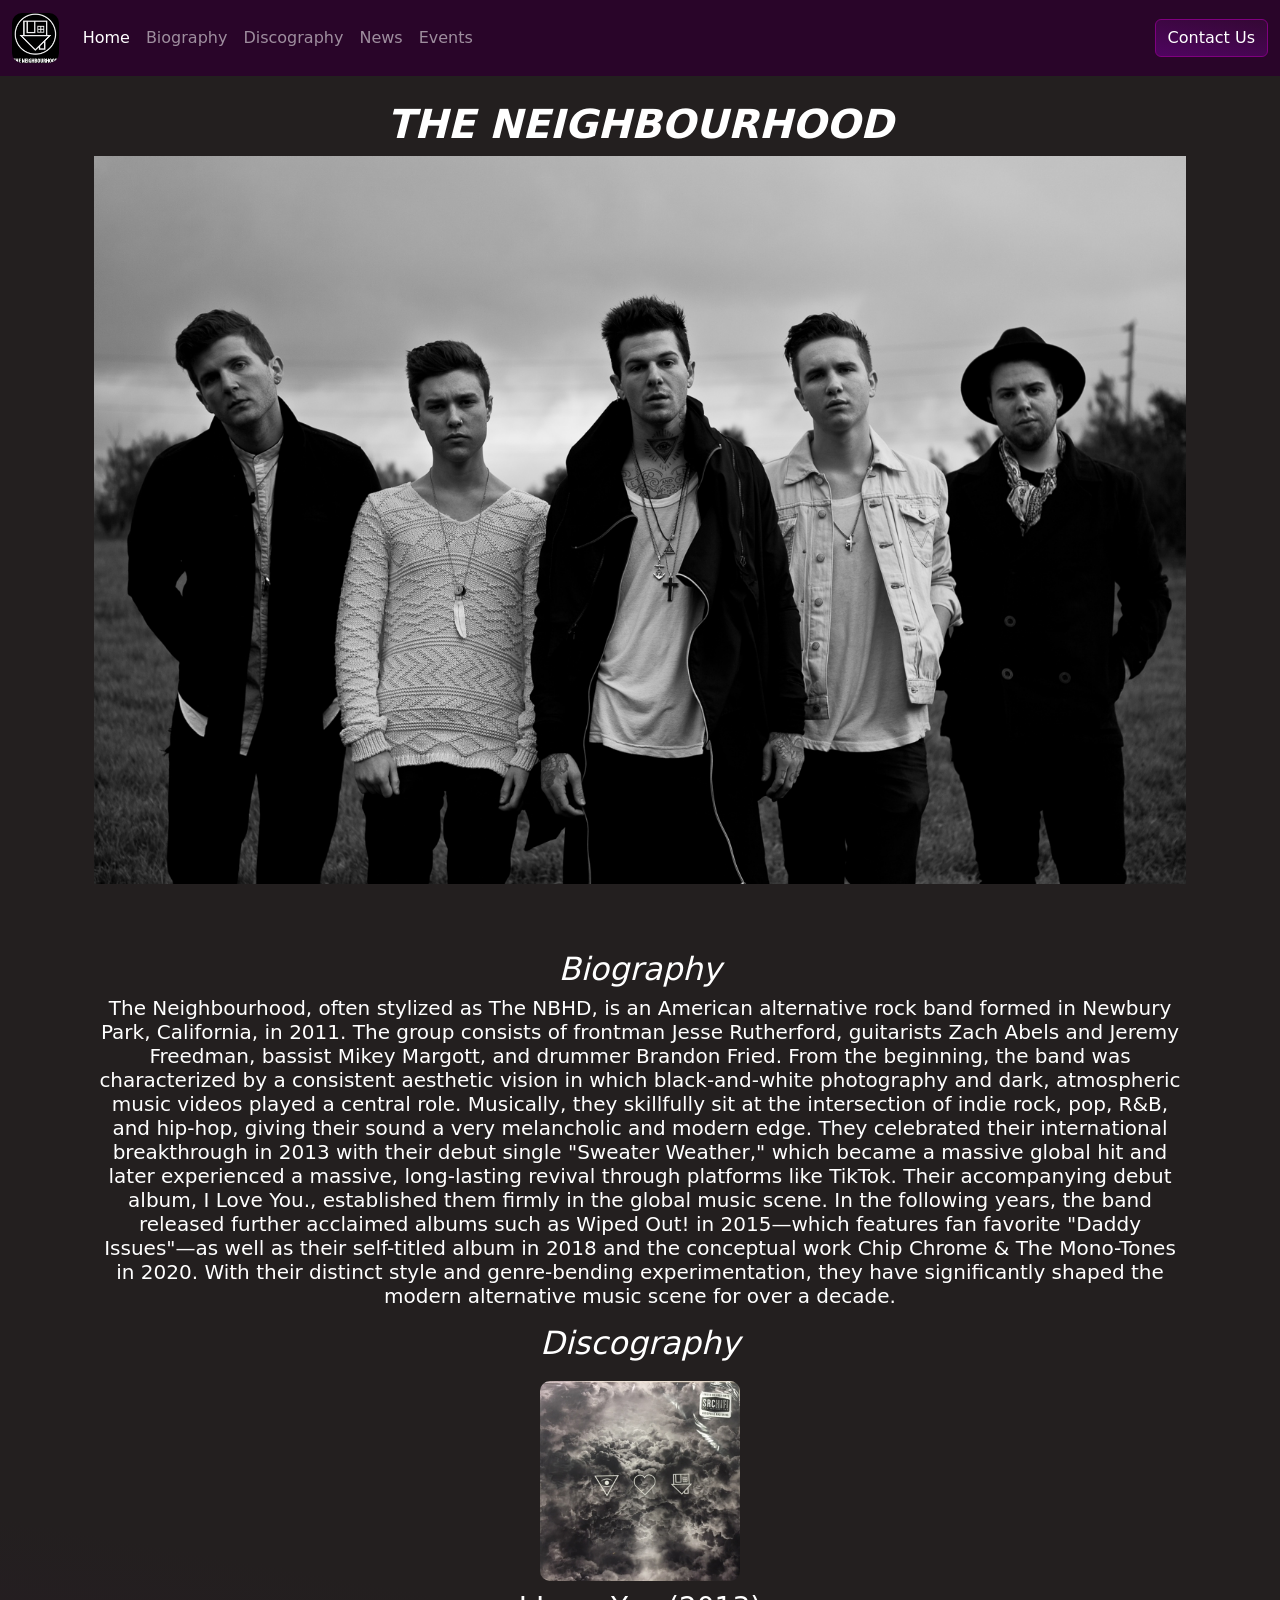
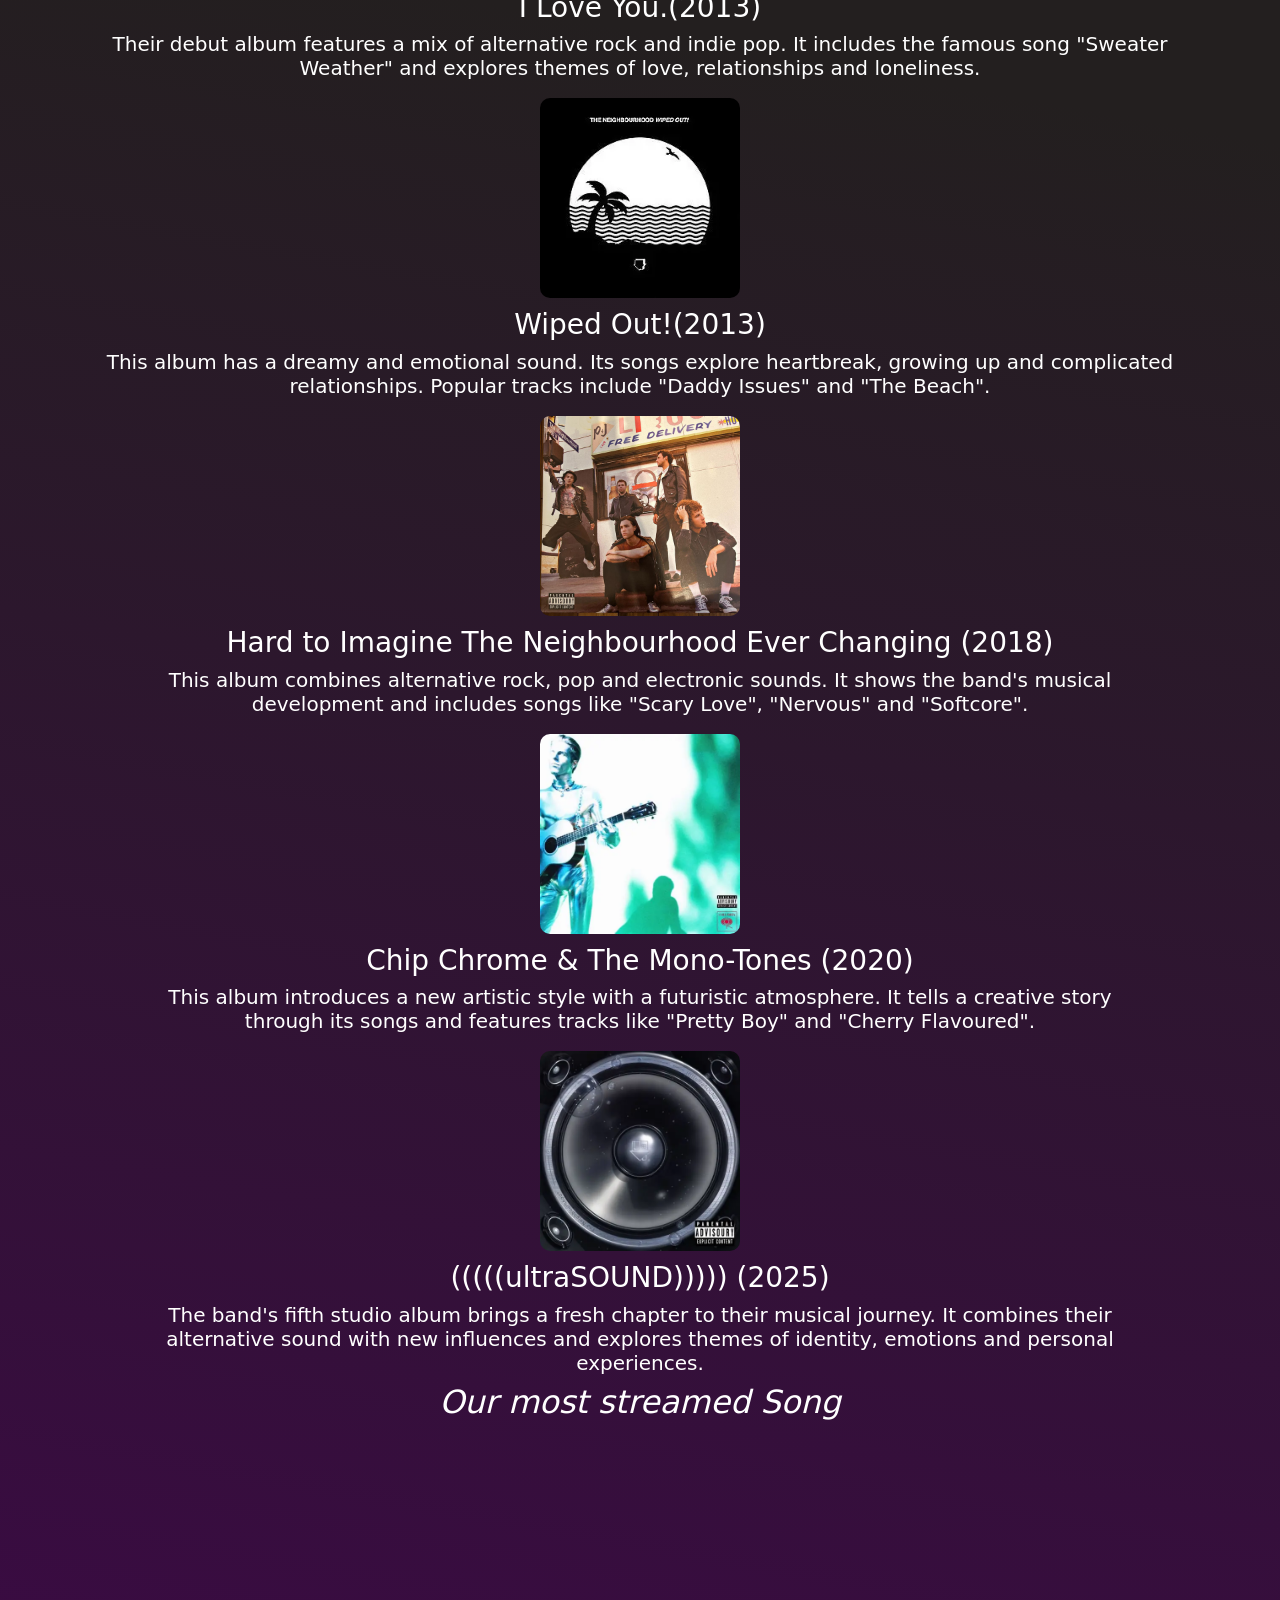
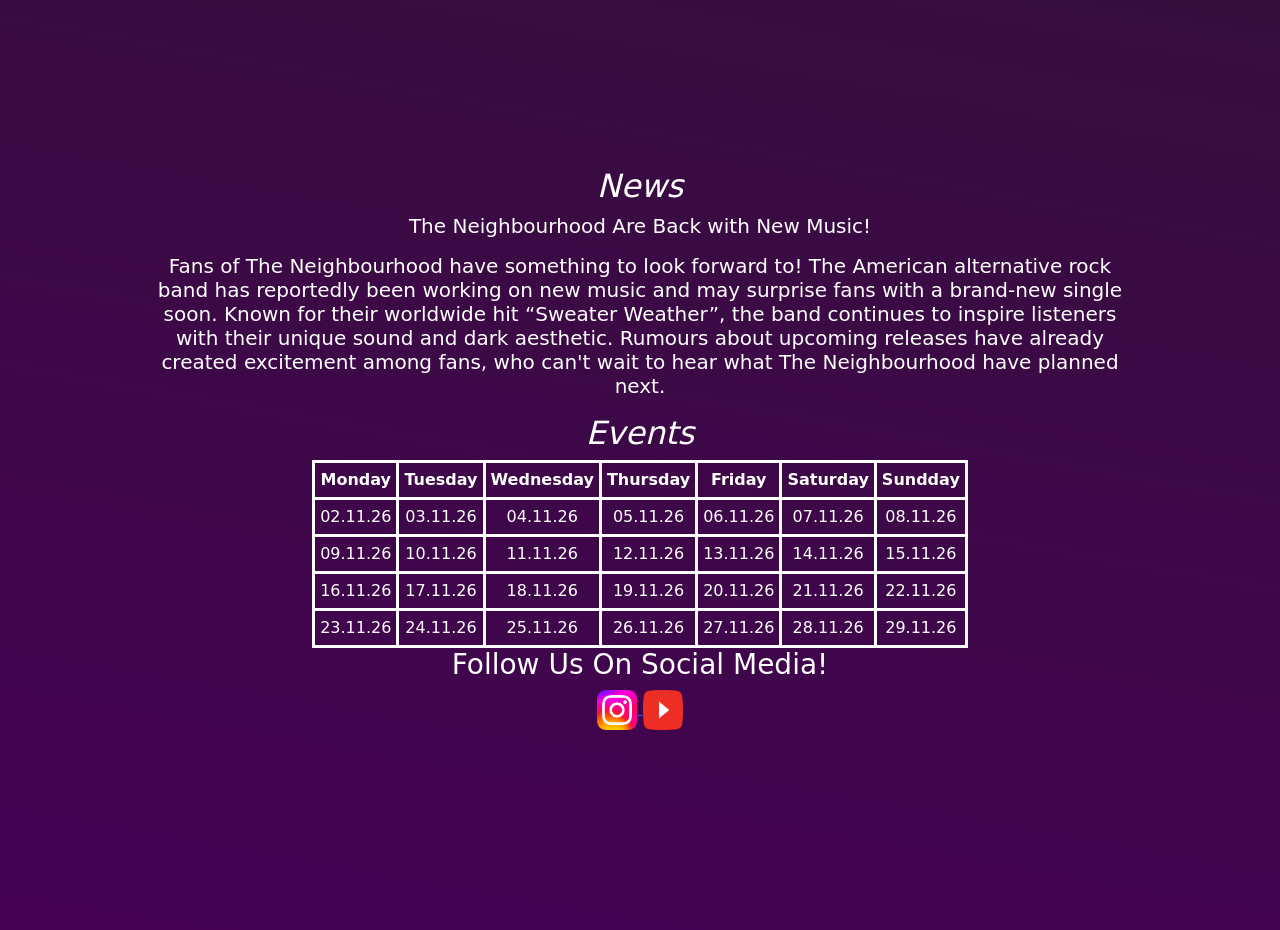
<file: index.html>
<!doctype html>
<html lang="en">

<head>
  <meta charset="utf-8">
  <meta name="viewport" content="width=device-width, initial-scale=1">
  <title>THE NEIGHBOURHOOD</title>
  <link rel="icon" type="image/png" href="Pictures/android-chrome-512x512.png">
  <link href="https://cdn.jsdelivr.net/npm/bootstrap@5.3.8/dist/css/bootstrap.min.css" rel="stylesheet">
  <link rel="stylesheet" href="css/style.css">
</head>

<body class="overflow-x-hidden">

  <nav class="navbar navbar-expand-lg fixed-top Navbar-Color" data-bs-theme="dark">
    <div class="container-fluid">
      <a class="navbar-brand" href="#">
        <img src="Pictures/Logo.jpg" alt="Logo">

      </a>
      <button class="navbar-toggler Navbar-Button" type="button" data-bs-toggle="collapse"
        data-bs-target="#navbarColor02" aria-controls="navbarColor02" aria-expanded="false"
        aria-label="Toggle navigation">
        <span class="navbar-toggler-icon"></span>
      </button>
      <div class="collapse navbar-collapse" id="navbarColor02">
        <ul class="navbar-nav me-auto">
          <li class="nav-item">
            <a class="nav-link active" href="#Home">Home
              <span class="visually-hidden">(current)</span>
            </a>
          </li>
          <li class="nav-item">
            <a class="nav-link" href="#Biography">Biography</a>
          </li>
          <li class="nav-item">
            <a class="nav-link" href="#Discography">Discography</a>
          </li>
          <li class="nav-item">
            <a class="nav-link" href="#News">News</a>
          </li>
          <li>
            <a class="nav-link" href="#Events">Events</a>

          </li>

      </div>
      </li>
      </ul>
      <form class="d-flex">
        <a href="contact.html">
          <button class="btn btn-secondary my-2 my-sm-0 Contact-Button" type="button">Contact Us</button>
        </a>
      </form>
    </div>
    </div>
  </nav>
  <div class="container">




    <div class="container text-center">

      <h1 id="Home" class="fs-1 ">THE NEIGHBOURHOOD</h1>

      <div class="TNB">
        <img class="img-fluid" src="Pictures/neighb.jpg" alt="Foto von The Neighbourhood">
      </div>
      <div class="abstand"></div>
      <p id="Biography"> </p>

      <script src="https://cdn.jsdelivr.net/npm/bootstrap@5.3.8/dist/js/bootstrap.bundle.min.js"
        integrity="sha384-FKyoEForCGlyvwx 9Hj09JcYn3nv7wiPVlz7YYwJrWVcXK/BmnVDxM+D2scQbITxI"
        crossorigin="anonymous"></script>


      <h2>Biography</h2>


      <h5>The Neighbourhood, often stylized as The NBHD, is an American alternative
        rock band formed in Newbury Park, California, in 2011. The group consists of frontman Jesse Rutherford,
        guitarists Zach Abels and Jeremy Freedman, bassist Mikey Margott, and drummer Brandon Fried. From the
        beginning, the band was characterized by a consistent aesthetic vision in which black-and-white photography
        and dark, atmospheric music videos played a central role. Musically, they skillfully sit at the intersection
        of indie rock, pop, R&B, and hip-hop, giving their sound a very melancholic and modern edge. They celebrated
        their international breakthrough in 2013 with their debut single "Sweater Weather," which became a massive
        global hit and later experienced a massive, long-lasting revival through platforms like TikTok. Their
        accompanying debut album, I Love You., established them firmly in the global music scene. In the following
        years, the band released further acclaimed albums such as Wiped Out! in
        2015—which features fan favorite "Daddy Issues"—as well as their self-titled album in 2018 and the
        conceptual work Chip Chrome & The Mono-Tones in 2020. With their distinct style and genre-bending
        experimentation, they have significantly shaped the modern alternative
        music scene for over a decade.</h5>


      <p id="Discography"></p>
      <div>

      </div>
      <h2>Discography</h2>
    </div>
    <div class="container text-center">
      <div class="row">
        <div class="col">
          <img class="Songs img-fluid" src="Pictures/R-12335391-1533160332-4890.jpg" alt="">
          <h3>I Love You.(2013) </h3>
          <h5>Their debut album features a mix of alternative rock and indie pop. It includes the famous song "Sweater
            Weather" and explores themes of love, relationships and loneliness.</h5>

          <div class="container text-center">
            <div class="row">
              <div class="col">
                <img class="Songs img-fluid" src="Pictures/OIP (2).webp" alt="">
                <h3>Wiped Out!(2013) </h3>
                <h5>This album has a dreamy and emotional sound. Its songs explore heartbreak, growing up and
                  complicated relationships. Popular tracks include "Daddy Issues" and "The Beach".</h5>

                <div class="container text-center">
                  <div class="row">
                    <div class="col">
                      <img class="Songs img-fluid" src="Pictures/R-28803754-1699481066-1197.jpg" alt="">
                      <h3>Hard to Imagine The Neighbourhood Ever Changing (2018)</h3>
                      <h5>This album combines alternative rock, pop and electronic sounds. It shows the band's musical
                        development and includes songs like "Scary Love", "Nervous" and "Softcore".</h5>
                    </div>
                  </div>
                  <div class="container text-center">
                    <div class="row">
                      <div class="col">
                        <img class="Songs img-fluid" src="Pictures/OIP (1).webp" alt="">
                        <h3>Chip Chrome & The Mono-Tones (2020)</h3>
                        <h5>This album introduces a new artistic style with a futuristic atmosphere. It tells a creative
                          story through its songs and features tracks like "Pretty Boy" and "Cherry Flavoured".</h5>
                      </div>
                    </div>
                    <div class="container text-center">
                      <div class="row">
                        <div class="col">
                          <img class="Songs img-fluid" src="Pictures/OIP.webp" alt="">
                          <h3>(((((ultraSOUND))))) (2025)</h3>
                          <h5>The band's fifth studio album brings a fresh chapter to their musical journey. It combines
                            their alternative sound with new influences and explores themes of identity, emotions and
                            personal experiences.</h5>
                        </div>
                      </div>
                      <h2>Our most streamed Song</h2>
                      <div><iframe width="560" height="315"
                          src="https://www.youtube.com/embed/GCdwKhTtNNw?si=iLjVqCPO_0mC9Cmz"
                          title="YouTube video player" frameborder="0"
                          allow="accelerometer; autoplay; clipboard-write; encrypted-media; gyroscope; picture-in-picture; web-share"
                          referrerpolicy="strict-origin-when-cross-origin" allowfullscreen></iframe></div>
                      <p id="News"></p>
                      <h2>News</h2>
                      <h5>The Neighbourhood Are Back with New Music!
                        <p></p>
                        Fans of The Neighbourhood have something to look forward to! The American alternative rock band
                        has reportedly been working on new music and may surprise fans with a brand-new single soon.
                        Known for their worldwide hit “Sweater Weather”, the band continues to inspire listeners with
                        their unique sound and dark aesthetic. Rumours about upcoming releases have already created
                        excitement among fans, who can't wait to hear what The Neighbourhood have planned next.
                      </h5>
                      <p id="Events"></p>
                      <h2>Events</h2>
                      <div class="table-responsive">
                        <table>
                          <tr>
                            <th>Monday</th>
                            <th>Tuesday</th>
                            <th>Wednesday</th>
                            <th>Thursday</th>
                            <th>Friday</th>
                            <th>Saturday</th>
                            <th>Sundday</th>
                          </tr>
                          <tr>
                            <td>02.11.26</td>
                            <td>03.11.26</td>
                            <td>04.11.26</td>
                            <td>05.11.26</td>
                            <td>06.11.26</td>
                            <td>07.11.26</td>
                            <td>08.11.26</td>
                          </tr>
                          <tr>
                            <td>09.11.26</td>
                            <td>10.11.26</td>
                            <td>11.11.26</td>
                            <td>12.11.26</td>
                            <td>13.11.26</td>
                            <td>14.11.26</td>
                            <td>15.11.26</td>

                          </tr>

                          <tr>
                            <td>16.11.26</td>
                            <td>17.11.26</td>
                            <td>18.11.26</td>
                            <td>19.11.26</td>
                            <td>20.11.26</td>
                            <td>21.11.26</td>
                            <td>22.11.26</td>
                          </tr>

                          <tr>
                            <td>23.11.26</td>
                            <td>24.11.26</td>
                            <td>25.11.26</td>
                            <td>26.11.26</td>
                            <td>27.11.26</td>
                            <td>28.11.26</td>
                            <td>29.11.26</td>



                          </tr>



                        </table>
                      </div>

                      <footer class="footer">

                        <h3>Follow Us On Social Media!</h3>
                        <div class="Social-Media">

                          <a href="https://www.instagram.com/thenbhd/">
                            <img src="Pictures/instagram-new-2022-seeklogo.png" alt="">
                          </a>

                          <a href="https://www.youtube.com/user/TheNeighbourhoodTube">
                            <img src="Pictures/youtube-2017-icon-seeklogo.png" alt="">
                          </a>

                        </div>


                      </footer>



                    </div>
                  </div>
                  <script src="js/bootstrap.bundle.min.js"></script>

</body>

</html>
</file>
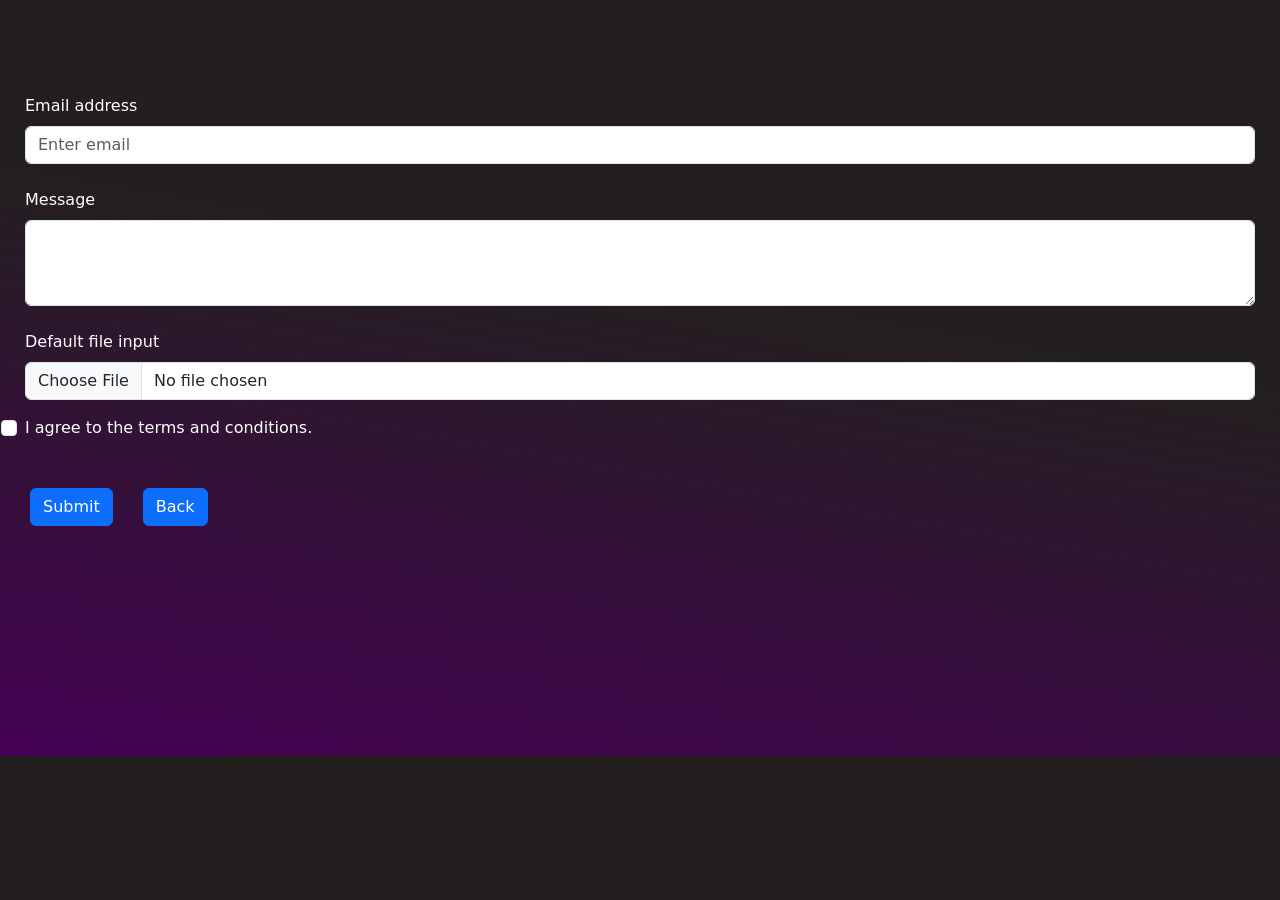
<file: contact.html>
<!doctype html>
<html lang="en">

<head>
    <meta charset="utf-8">
    <meta name="viewport" content="width=device-width, initial-scale=1">
    <title>Contact Us</title>
    <link href="https://cdn.jsdelivr.net/npm/bootstrap@5.3.8/dist/css/bootstrap.min.css" rel="stylesheet"
        integrity="sha384-sRIl4kxILFvY47J16cr9ZwB07vP4J8+LH7qKQnuqkuIAvNWLzeN8tE5YBujZqJLB" crossorigin="anonymous">
    <link rel="stylesheet" href="css/style.css">
</head>

<body>
    <form>
        <fieldset>

            <div class="Contact-Abstand">
                <label for="exampleInputEmail1" class="form-label mt-4">Email address</label>
                <input type="email" class="form-control" id="exampleInputEmail1" placeholder="Enter email" required>
            </div>

            <div class="Contact-Abstand">
                <label for="exampleTextarea" class="form-label mt-4">Message</label>
                <textarea class="form-control" id="exampleTextarea" rows="3" required></textarea>
            </div>

            <div class="Contact-Abstand">
                <label for="formFile" class="form-label mt-4">Default file input</label>
                <input class="form-control" type="file" id="formFile">
            </div>

            <div class="form-check mt-3 Contact-Abstand">
                <input class="form-check-input " type="checkbox" value="" id="flexCheckDefault" required>
                <label class="form-check-label" for="flexCheckDefault">
                    I agree to the terms and conditions.
                </label>
            </div>
            <div class="Submit-Back">
                <button type="submit" class="btn btn-primary mt-3 ">Submit</button>
                <a href="index.html" class="btn btn-primary mt-3 ">Back</a>
            </div>
        </fieldset>
    </form>






    <script src="https://cdn.jsdelivr.net/npm/bootstrap@5.3.8/dist/js/bootstrap.bundle.min.js"
        integrity="sha384-FKyoEForCGlyvwx9Hj09JcYn3nv7wiPVlz7YYwJrWVcXK/BmnVDxM+D2scQbITxI"
        crossorigin="anonymous"></script>
</body>

</html>
</file>
<file: css/style.css>
body {
  background: linear-gradient(190deg, rgb(35, 31, 31) 40%, rgb(69, 1, 84) 100%);
  padding-top: 70px;
}

h1 {
  font-weight: bold;
  color: #fff;
  font-size: 64px;
  font-style: oblique;
}

.navbar-brand img {
  height: 50px;
  width: auto;
  object-fit: contain;
  border-radius: 10px;
}



h2 {
  font-size: 32px;
  font-style: italic;
  color: white;

}

h3 {
  color: white;

}

h5 {
  color: white;

}

.oben {
  height: 80px;
}

.abstand {
  height: 50px;
}

th {
  color: white;
  border: white, solid;
  padding: 5px;

}


td {
  color: white;
  border: white, solid;
  padding: 5px;

}


tr {
  color: white;
  border: white, solid;
  padding: 5px;

}

.Songs {
  width: 200px;
  margin: 10px;
  border-radius: 10px;


}

.Contact-Button {
  background: linear-gradient(190deg, rgb(52, 8, 52) 0%, rgb(79, 4, 96) 100%);
  color: white;
  border-color: purple;



}

.Navbar-Color {
  background: linear-gradient(190deg, rgb(41, 5, 41) 100%, rgb(37, 12, 29) 0%);
}

.form-label,
.form-check-label {
  color: white;

}

body {
  padding-bottom: 200px;
}

.Contact-Abstand {
  padding-left: 25px;
  padding-right: 25px;

}

.Submit-Back {
  display: flex;
  gap: 30px;
  padding: 30px;



}

#Home {
  padding-top: 30px;


}


.Social-Media img {
  width: 40px;
  height: 40px;

}

table {
  margin: auto;
}
</file>
